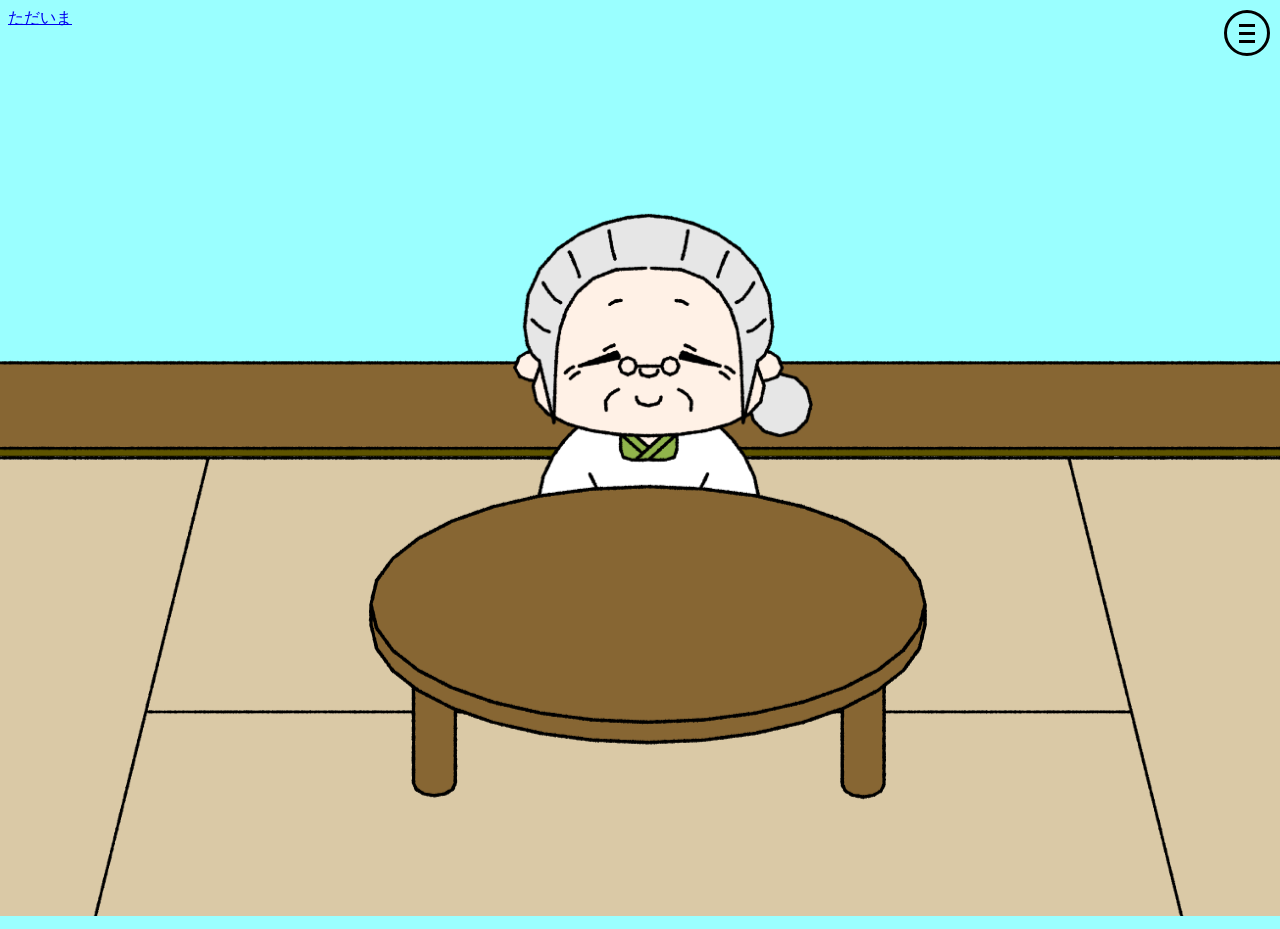
<file: index.html>
<!DOCTYPE html>
<html lang="ja">

<head>
    <meta charset="UTF-8">
    <meta name="viewport" content="width=device-width, initial-scale=1.0">
    <link rel="stylesheet" href="style.css">
    <title>ただいま</title>
</head>

<body>

    <header>
        <a href="index.html">ただいま</a>
            <!-- <img src="" alt=""> -->
    
    </header>

    <input type="checkbox" id="navBtn">
    <label for="navBtn" class="open"><span></span></label>

    <nav class="main-menu">
        <ul>
            <li><a href="chores/chores.html">おてつだい</a></li>
            <li><a href="talk.html">おしゃべり</a></li>
            <li><a href="diary.html">ばあちゃん日記</a></li>
        </ul>
    </nav>

    <main>
         
        <div class="grandma">
            <img src="images/grandma.png" alt="picture">
        </div>
        <div class="table">
            <img src="images/table.png" alt="picture">
        </div>
       
    </main>
    <!-- <footer> フッター要素（コピーライトなど）が入ります </footer> -->

</body>

</html>
</file>
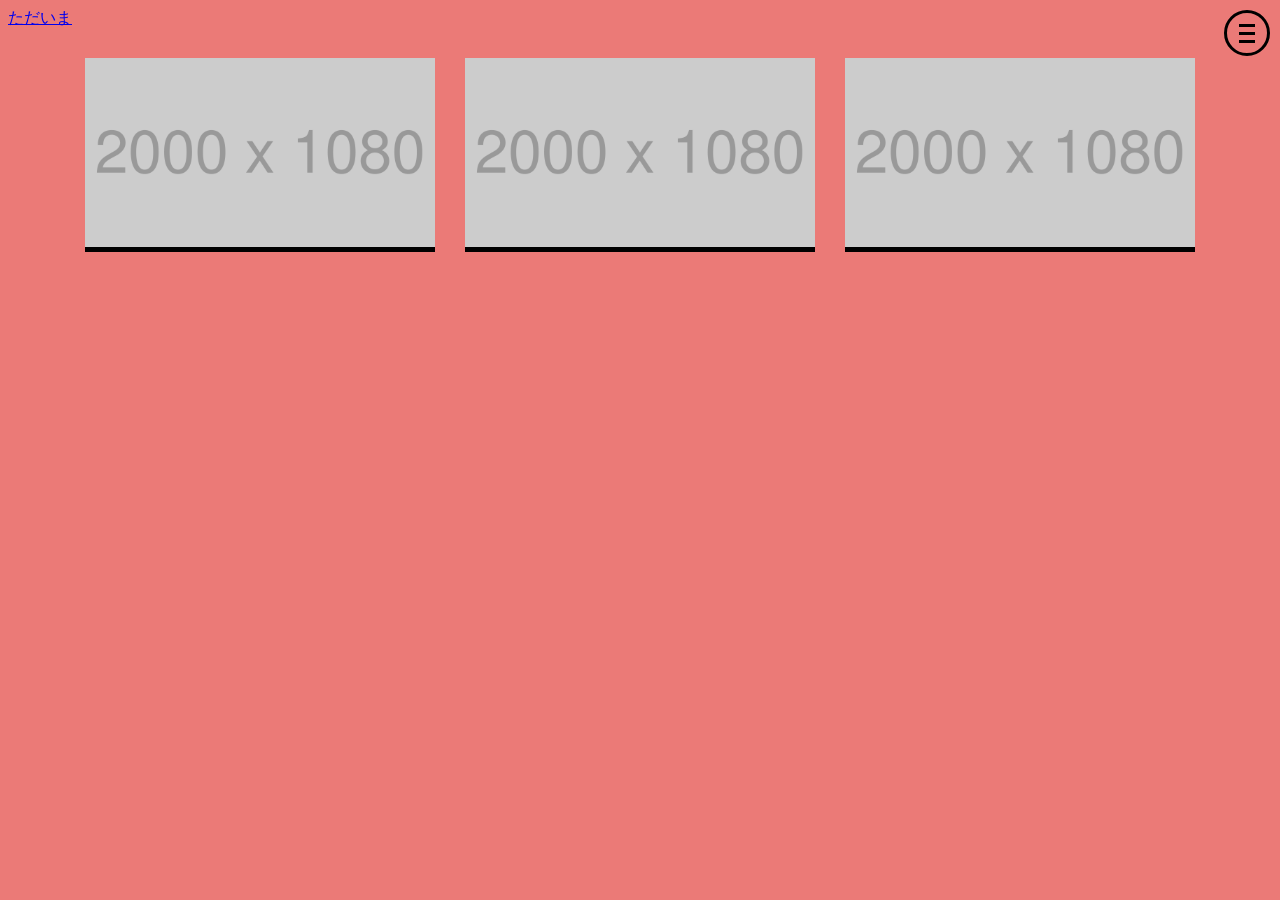
<file: chores/chores.html>
<!DOCTYPE html>
<html lang="ja">

<head>
    <meta charset="UTF-8">
    <meta name="viewport" content="width=device-width, initial-scale=1.0">
    <link rel="stylesheet" href="style.css">

    <title>ただいま</title>
</head>

<body>

    <header>
        <a href="../index.html">ただいま</a>
    </header>

    <input type="checkbox" id="navBtn">
    <label for="navBtn" class="open"><span></span></label>

    <nav class="main-menu">
        <ul>
            <li><a href="chores.html">おてつだい</a></li>
            <li><a href="../talk.html">おしゃべり</a></li>
            <li><a href="../diary.html">ばあちゃん日記</a></li>
        </ul>
    </nav>

    <main>
        <div class="btn-container">
            <a class="image_btn" id="openBtn1" href="#">
                <img src="../images/2000x1080.png" alt="ボタン画像">
            </a>
            <a class="image_btn" id="openBtn2" href="#">
                <img src="../images/2000x1080.png" alt="ボタン画像">
            </a>
            <a class="image_btn" id="openBtn3" href="#">
                <img src="../images/2000x1080.png" alt="ボタン画像">
            </a>
        </div>

        <!-- ポップアップ（モーダル）の本体 -->
        <dialog id="gameModal1">
            <div class="modal-content">
                <iframe src="game/game1.html" ></iframe>
                <!-- 閉じるボタン -->
                <button id="closeBtn1" class="close_btn">閉じる</button>
            </div>
        </dialog>

        <dialog id="gameModal2">
            <div class="modal-content">
                <iframe src="game/game1.html" ></iframe>
                <!-- 閉じるボタン -->
                <button id="closeBtn2" class="close_btn">閉じる</button>
            </div>
        </dialog>

        <dialog id="gameModal3">
            <div class="modal-content">
                <iframe src="game/game1.html" ></iframe>
                <!-- 閉じるボタン -->
                <button id="closeBtn3" class="close_btn">閉じる</button>
            </div>
        </dialog>
    </main>
    <!-- <footer> フッター要素（コピーライトなど）が入ります </footer> -->


    <script src="script.js"></script>
</body>

</html>
</file>
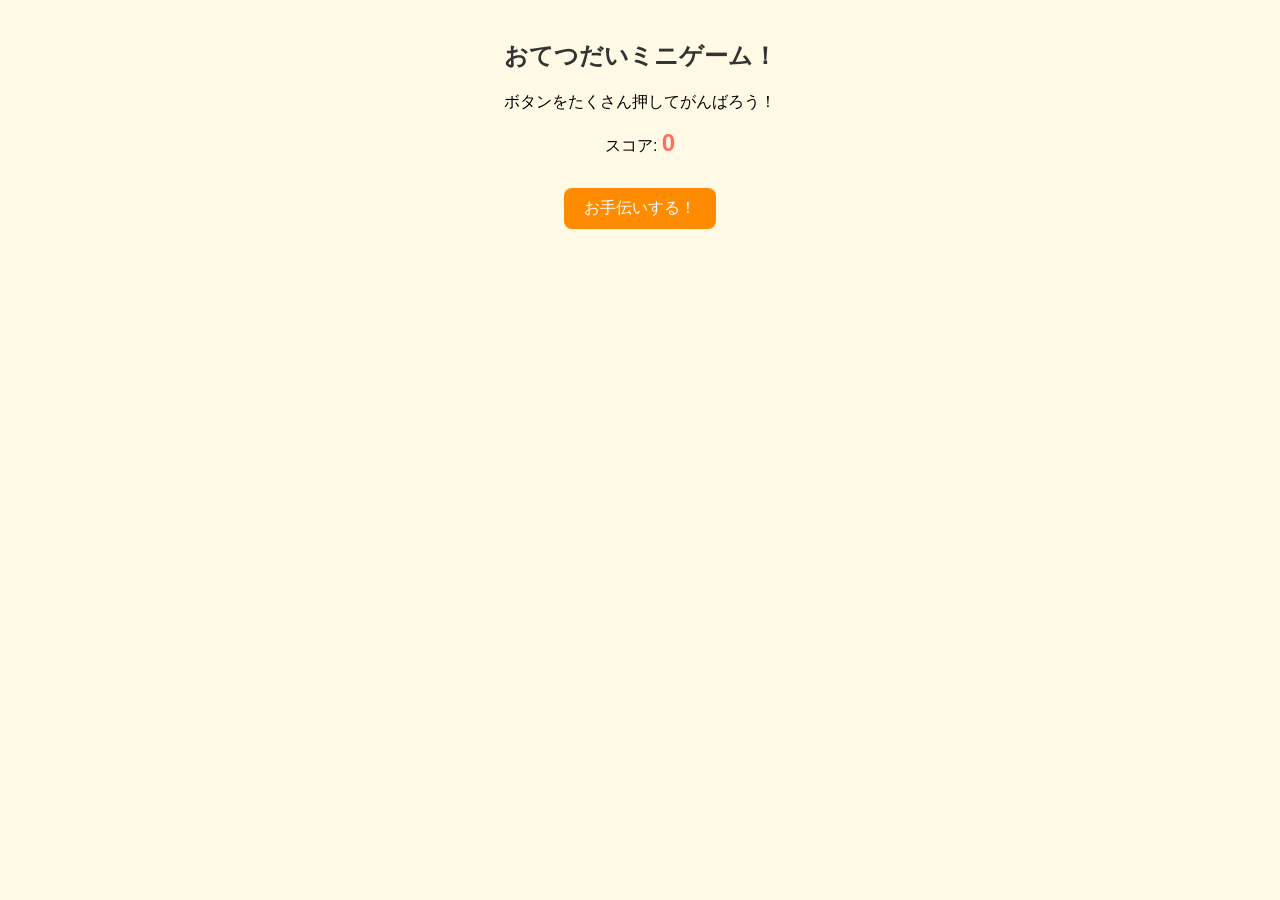
<file: game/game1.html>
<!DOCTYPE html>
<html lang="ja">
<!DOCTYPE html>
<html lang="ja">

<head>
    <meta charset="UTF-8">
    <meta name="viewport" content="width=device-width, initial-scale=1.0">
    <link rel="stylesheet" href="style.css">
    <title>おてつだい</title>
</head>



<body>

    <h2>おてつだいミニゲーム！</h2>
    <p>ボタンをたくさん押してがんばろう！</p>
    <p>スコア: <span id="score">0</span></p>

    <button class="action-btn" id="clickBtn">お手伝いする！</button>


    <script src="script.js"></script>
</body>

</html>
</file>
<file: style.css>
@charset "utf-8";

body {
  background-image: url("images/room.png");
  background-size: cover;
  background-position: center;
  width: 100%;
  height: 100vh;
}

header {}

.main-menu {
  height: 0;
  position: absolute;
  top: 60px;
  right: 10px;
  width: 180px;
  overflow: hidden;
  background-color: #FFF;
  box-shadow: 0 4px 10px rgba(0, 0, 0, 0.3);
  transition: height .5s;
   z-index: 3;
}

#navBtn:checked~.main-menu {
  height: 220px;
  border: 3px solid #000;

}

#navBtn {
  display: none;
}

label {
  cursor: pointer;
  position: absolute;
  top: 10px;
  right: 10px;
  display: block;
  text-align: center;
  color: #FFF;
}

.open {
  z-index: 100;
  width: 40px;
  height: 40px;
  border: 3px solid #000;
  border-radius: 50%;
}

/*humburger button*/

.open::before,
.open::after {
  content: "";
}

.open span,
.open::before,
.open::after {
  content: "";
  position: absolute;
  top: 19px;
  left: 30%;
  width: 40%;
  border-bottom: 3px solid #000;
  transition: transform .5s;
}

.open::before {
  transform: translateY(-8px);
}

.open::after {
  transform: translateY(8px);
}

/*close button*/
#navBtn:checked+.open {
  background: #FFF;
}

#navBtn:checked+.open span {
  transform: scaleX(0);
}

#navBtn:checked+.open::before {
  transform: rotate(45deg);
}

#navBtn:checked+.open::after {
  transform: rotate(-45deg);
}

.main-menu ul li {
  text-align: center;
}

.main-menu ul li a {
  color: #000;
  display: block;
  padding: 10px 20px;
}

.main-menu ul li a:hover {
  background: #ff8c00;
}


/* 1. 全体を包む大元の箱を「基準の場所」にする */
main {
  position: relative;
  /* 子要素の位置合わせの基準になります */
  width: 100%;
  height: 100vh;
  /* 画面全体の高さに設定（必要に応じて調整） */
  overflow: hidden;
}

/* 2. すべての画像パーツを「自由に重ねられる状態」にする */
main div {
  position: absolute;
  /* 重ね合わせの基本設定 */
  top: 50%;   /* 画面の縦の中央 */
  left: 50%;  /* 画面の横の中央 */
  /* 要素自体の中心を基準点にする ＋ 中央からのズレ（px）をここで調整できます */
  transform: translate(-50%, -50%);

}

main img {
  width: 100%;
  /* 親divの幅に合わせる */
  height: auto;
}


.grandma {
  width: 300px;
  /* おばあちゃんの大きさ */
  z-index: 1;
  transform: translate(calc(-50% + 5%), calc(-50% - 20%));
}

.table {
  width: 1920px;
  z-index: 2;
  /* 奥 */
  transform: translate(calc(-50% ), calc(-50% - 5%));
}
</file>
<file: chores/style.css>
@charset "utf-8";

body {
    background-color: #EB7A77;

}

header {
  height: 50px;
}

.main-menu {
  height: 0;
  position: absolute;
  top: 60px;
  right: 10px;
  width: 180px;
  overflow: hidden;
  background-color: #FFF;
  box-shadow: 0 4px 10px rgba(0, 0, 0, 0.3);
  transition: height .5s;
}

#navBtn:checked~.main-menu {
  height: 220px;
  border: 3px solid #000;

}

#navBtn {
  display: none;
}

label {
  cursor: pointer;
  position: absolute;
  top: 10px;
  right: 10px;
  display: block;
  text-align: center;
  color: #FFF;
}

.open {
  z-index: 100;
  width: 40px;
  height: 40px;
  border: 3px solid #000;
  border-radius: 50%;
}

/*humburger button*/

.open::before,
.open::after {
  content: "";
}

.open span,
.open::before,
.open::after {
  content: "";
  position: absolute;
  top: 19px;
  left: 30%;
  width: 40%;
  border-bottom: 3px solid #000;
  transition: transform .5s;
}

.open::before {
  transform: translateY(-8px);
}

.open::after {
  transform: translateY(8px);
}

/*close button*/
#navBtn:checked+.open {
  background: #FFF;
}

#navBtn:checked+.open span {
  transform: scaleX(0);
}

#navBtn:checked+.open::before {
  transform: rotate(45deg);
}

#navBtn:checked+.open::after {
  transform: rotate(-45deg);
}

.main-menu ul li {
  text-align: center;
}

.main-menu ul li a {
  color: #000;
  display: block;
  padding: 10px 20px;
}

.main-menu ul li a:hover {
  background: #ff8c00;
}

.btn-container {
  display: flex;                /* 横並びにする */
  justify-content: center;      /* 中央に寄せる */
  gap: 30px;                    /* ボタン同士の間隔を30pxあける */
  align-items: center;
}

.image_btn {
  display: inline-block;
  width: 350px; /* ボタンの横幅 */
  text-align: center;
  text-decoration: none;
  box-shadow: 0px 5px 0px #000;
  transition: .3s;
}

/* 画像がボタン枠いっぱいに収まるようにする */
.image_btn img {
  width: 100%;
  height: auto;
  display: block;
}

/* ホバーしたときに少し浮き沈みや透過のエフェクトを入れる場合 */
.image_btn:hover {
   box-shadow: unset;
  transform: translateY(4px);
}
</file>
<file: game/style.css>
@charset "utf-8";

/* 1. ページ全体の見た目を決める */
body {
    background-color: #fff9e6; /* やさしいクリーム色の背景にする */
    font-family: sans-serif;   /* 読みやすい一般的なフォントにする */
    text-align: center;        /* 文字やボタンをすべて真ん中寄せにする */
    padding: 20px;             /* 周りに少し余白をあける */
    margin: 0;
}

/* 2. 見出し（h2）の色を変える */
h2 { 
    color: #333;               /* 文字色を濃いグレーにして引き締める */
}

/* 3. スコアの数字の部分のデザイン */
#score { 
    font-size: 24px;           /* 文字を大きめにする */
    font-weight: bold;         /* 太字にする */
    color: #ff6f61;            /* 目立つようにオレンジがかった赤色にする */
}

/* 4. 「お手伝いする！」ボタンのデザイン */
.action-btn {
    padding: 10px 20px;        /* ボタンの内側の余白（ボタンをふっくらさせる） */
    font-size: 16px;           /* 文字の大きさ */
    background-color: #ff8c00; /* オレンジ色の背景にする */
    color: white;              /* 文字の色を白にする */
    border: none;              /* 枠線をなくす */
    border-radius: 8px;        /* 角を丸くして優しく見せる */
    cursor: pointer;           /* マウスを合わせたときに「指マーク」に変える */
    margin-top: 15px;          /* 上の文字との間隔をあける */
    transition: 0.1s;          /* 押したときの変化をなめらかにする */
}

/* 5. ボタンが「ポチッと押された瞬間」の動き */
.action-btn:active { 
    transform: scale(0.95);    /* ほんの少しだけ縮ませて、押した感触（立体感）を出す */
}
</file>
